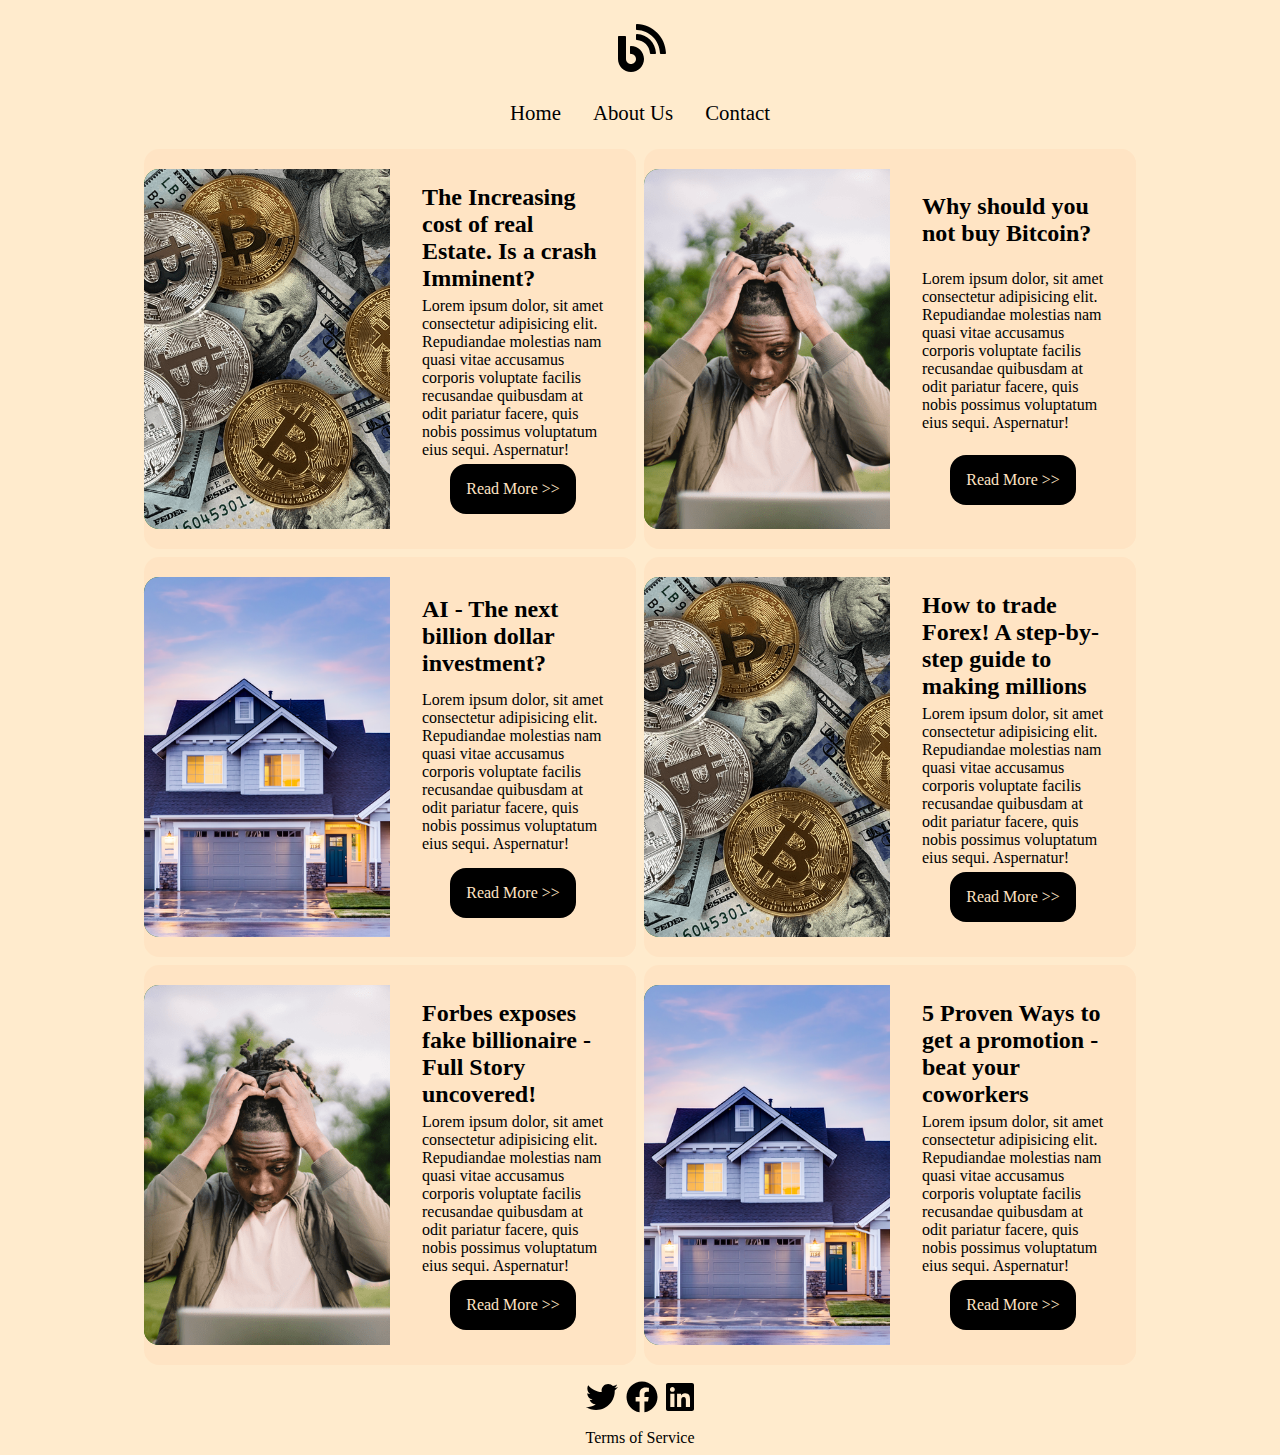
<file: index.html>
<!DOCTYPE html>
<html lang="en">
<head>
    <meta charset="UTF-8">
    <meta http-equiv="X-UA-Compatible" content="IE=edge">
    <meta name="viewport" content="width=device-width, initial-scale=1.0">
    <title> Welcome to LeBlogs - Home </title>

    <link rel="stylesheet" href="style/style.css">
</head>
<body>
    <div class="container">
        <div class="navbar"> 
           <nav>
                <div class="logo">
                    <a href="index.html">
                        <img src="Assets/icons8-blog-logo.svg" alt="logo" class="primary-icon">
                    </a>
                </div>
                <ul>
                    <li class="home"><a href="index.html">Home</a></li>
                    <li><a href="pages/about-us.html">About Us</a></li>
                    <li><a href="pages/contact.html">Contact</a></li>
                </ul>
           </nav>
        </div>
        <section class="blog-card">
            <div class="card card1">
                <div class="card-image">
                    <img src="Assets/pexels-david-mcbee-730564.png" alt="">
                </div>
                <div class="card-text">
                    <h2>
                        The Increasing cost of real Estate. Is a crash Imminent?
                    </h2>
                    <p>Lorem ipsum dolor, sit amet consectetur adipisicing elit. 
                        Repudiandae molestias nam quasi vitae accusamus corporis 
                        voluptate facilis recusandae quibusdam at odit pariatur facere, quis nobis possimus voluptatum eius sequi. Aspernatur!
                    </p>
                    <a href="pages/blog.html"> Read More >></a>
                </div>

            </div>

            <div class="card">
                <div class="card-image">
                    <img src="Assets/bitcoin2.png" alt="">
                </div>
                <div class="card-text">
                    <h2>
                        Why should you not buy Bitcoin?
                    </h2>
                    <p>Lorem ipsum dolor, sit amet consectetur adipisicing elit. 
                        Repudiandae molestias nam quasi vitae accusamus corporis 
                        voluptate facilis recusandae quibusdam at odit pariatur facere, quis nobis possimus voluptatum eius sequi. Aspernatur!
                    </p>
                    <a href="pages/blog2.html"> Read More >></a>
                </div>
            </div>

            <div class="card">
                <div class="card-image">
                    <img src="Assets/pexels-binyamin-mellish-106399.png" alt="">
                </div>
                <div class="card-text">
                    <h2>
                        AI - The next billion dollar investment?
                    </h2>
                    <p>Lorem ipsum dolor, sit amet consectetur adipisicing elit. 
                        Repudiandae molestias nam quasi vitae accusamus corporis 
                        voluptate facilis recusandae quibusdam at odit pariatur facere, quis nobis possimus voluptatum eius sequi. Aspernatur!
                    </p>
                    <a href="pages/blog.html"> Read More >></a>
                </div>
            </div>

            <div class="card ">
                <div class="card-image card3">
                    <img src="Assets/pexels-david-mcbee-730564.png" alt="">
                </div>
                <div class="card-text">
                    <h2>
                        How to trade Forex!
                        A step-by-step guide to making millions
                    </h2>
                    <p>Lorem ipsum dolor, sit amet consectetur adipisicing elit. 
                        Repudiandae molestias nam quasi vitae accusamus corporis 
                        voluptate facilis recusandae quibusdam at odit pariatur facere, quis nobis possimus voluptatum eius sequi. Aspernatur!
                    </p>
                    <a href="pages/blog2.html"> Read More >></a>
                </div>
            </div>

            <div class="card">
                <div class="card-image card4">
                    <img src="Assets/pexels-ketut-subiyanto-4560092.png" alt="">
                </div>
                <div class="card-text">
                    <h2>
                        Forbes exposes fake billionaire - Full Story uncovered!
                    </h2>
                    <p>Lorem ipsum dolor, sit amet consectetur adipisicing elit. 
                        Repudiandae molestias nam quasi vitae accusamus corporis 
                        voluptate facilis recusandae quibusdam at odit pariatur facere, quis nobis possimus voluptatum eius sequi. Aspernatur!
                    </p>
                    <a href="pages/blog.html"> Read More >></a>
                </div>
            </div>

            <div class="card">
                <div class="card-image">
                    <img src="Assets/pexels-binyamin-mellish-106399.png" alt="">
                </div>
                <div class="card-text">
                    <h2>
                        5 Proven Ways to get a promotion - beat your coworkers
                    </h2>
                    <p>Lorem ipsum dolor, sit amet consectetur adipisicing elit. 
                        Repudiandae molestias nam quasi vitae accusamus corporis 
                        voluptate facilis recusandae quibusdam at odit pariatur facere, quis nobis possimus voluptatum eius sequi. Aspernatur!
                    </p>
                    <a href="pages/blog.html"> Read More >></a>
                </div>
            </div>
        </section>

        <div class="footer-section">
            <footer>
               <div class="footer-links">
                    <div class="footer-icon">
                        <a href="https://twitter.com" target="_blank">
                            <img src="Assets/twitter.svg" alt="" class="footer-icon">
                        </a>
                    </div>
                    <div class="footer-icon">
                        <a href="https://facebook.com" target="_blank">
                            <img src="Assets/facebook.svg" alt="" class="footer-icon">
                        </a>
                    </div>
                    <div class="footer-icon ">
                        <a href="https://linkedin.com" target="_blank">
                            <img src="Assets/linkedin.svg" alt="" class="footer-icon">
                        </a>
                    </div>
               </div>

               <div>
                <a href="terms-and-conditions.html">Terms of Service</a>
               </div>

            </footer>
        </div>
    </div>
</body>
</html>
</file>
<file: style/style.css>
@import url('desktop.css');
@import url('tablet.css');
@import url('mobile.css');

*{
    box-sizing: border-box;
    margin: 0;
    padding: 0;
}

body{
    background-color: #ffebcd;
}

.container{
    display: grid;
    grid-template-columns: repeat(12, 1fr);
    grid-template-rows: 0.5fr fit-content 0.5fr;

    margin: 0 auto;
    padding: 0 1rem;
    gap: .5rem
}

.navbar{
    grid-area: 1/1/2/-1;
    font-size: 1.3rem;
}
nav{
    display: flex;
    align-items: center;
    justify-content: space-between;
    background-color: re;
}
.logo{
    margin-top: 1rem;
}
.primary-icon{
    height: 4rem;
}

nav ul{
    display: flex;
    padding:  1rem 0;
}
.navbar li{
    /* display: inline; */
    /* float: left; */
    padding: 0 1rem;
    list-style-type: none;
}
.navbar a{
    color: #000;
    text-decoration: none;
}

.navbar a:hover{
    text-decoration: underline;
}

.navbar a:active{
    text-decoration: underline;
}
/* Blog Card section */
.blog-card{
    grid-area: 2/1/3/-1;
    
}

img{
    width: 100%;
    object-fit: cover;
    object-position: center;
}

.card{
    display: flex;
    border-radius: .95rem;
    
}
.card img{
    width: 100%;
    max-height: 20rem;
    min-height: 100%;
    max-width: 100%;
}

.card-text{
    display: flex;
    flex-direction: column;
    justify-content: space-around;
    align-items: center;
    background-color: bisque;
}

.card-text a{
    color: bisque;
    padding: 1rem;
    background-color: black;
    border-radius: 1rem;
}

.card-text a:hover{
    background-color: white;
    color: black;
}
.card:hover{
    transform: scale(1.01);
    transition: all 0.5s ease;
    cursor: pointer;
}

.card-image{
    background-color: darkgreen;
}

.footer-section{
    grid-area: 3/1/4/-1;

}
footer{
    display: flex;
    flex-direction: column;
    justify-content: space-between;
    align-items: center;
    gap: 1rem;
    padding: 0.5rem 0;
}
footer a{
    color: #000;
    text-decoration: none;
}

.footer-links{
    display: flex;
    justify-content: center;
    gap:0.5rem;
}

.footer-icon{
    height: 2rem;
}

button{
    padding: 1rem 1.25rem;
    display: block;
    text-align: center;
    margin: 1.25rem auto;
    font-size: 1rem;
}

button:hover{
    color: #efefef;
    background-color: #000;
}
.card a{
    text-decoration: none;
}
</file>
